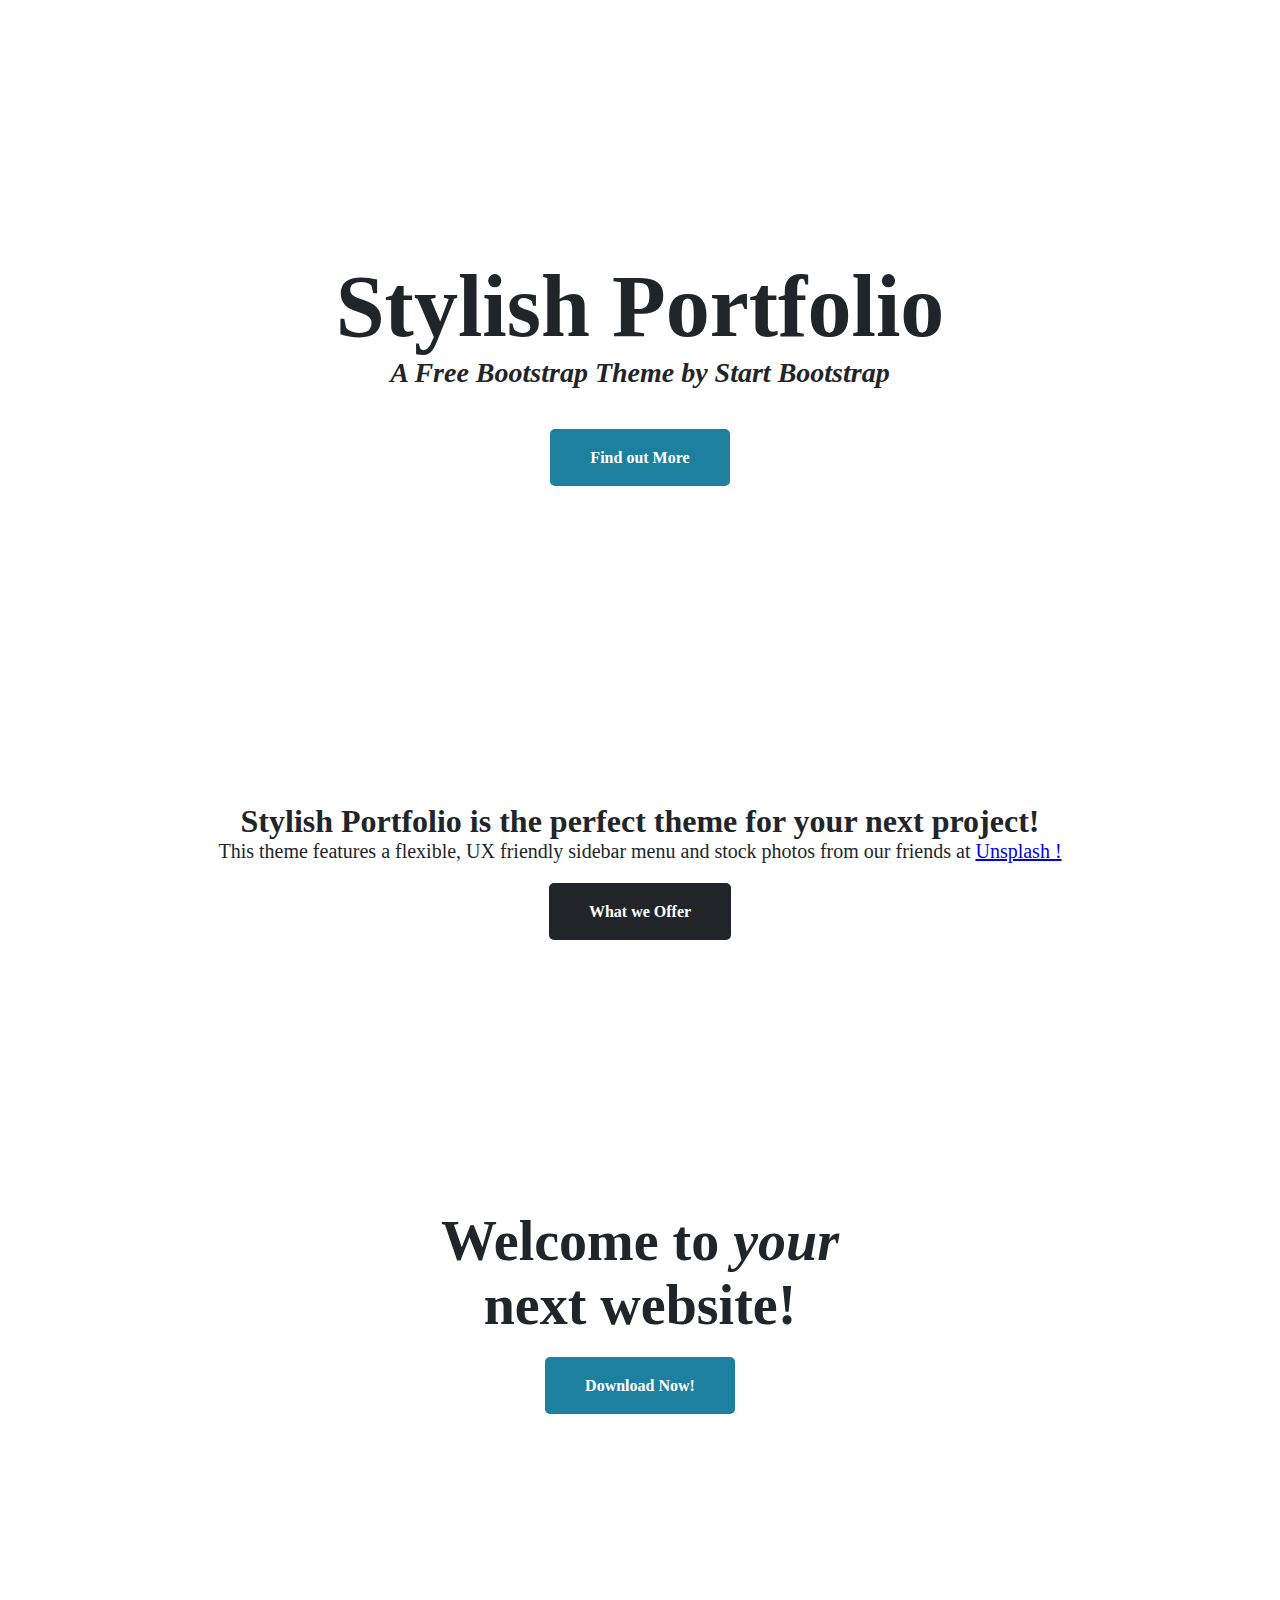
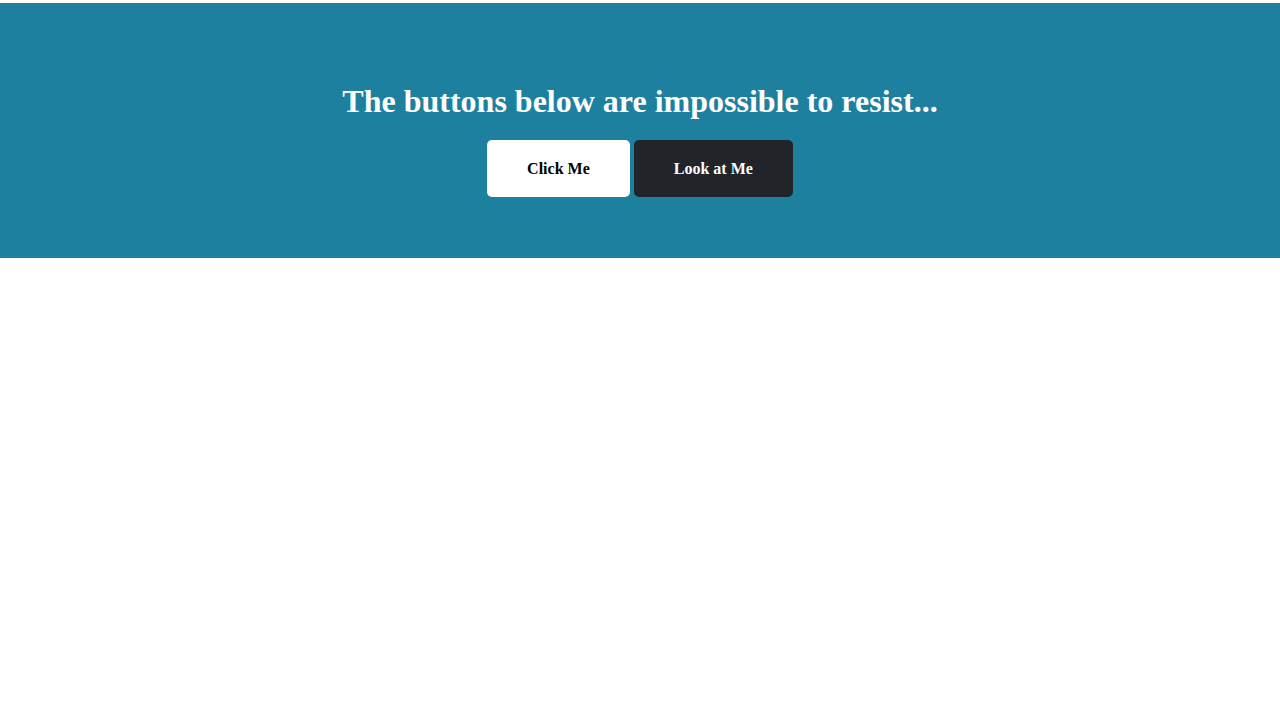
<file: Task1/Index.html>
<!DOCTYPE html>
<html lang="en">
<head>
    <meta charset="UTF-8">
    <meta http-equiv="X-UA-Compatible" content="IE=edge">
    <meta name="viewport" content="width=device-width, initial-scale=1.0">
    <title>Stylish-Portfolio</title>
    <link rel="stylesheet" href="style/style.css">
</head>
<body>
    <div id="First">
    <h1>Stylish Portfolio</h1>
    <h3><em>A Free Bootstrap Theme by Start Bootstrap</em></h3>
    <a href="">Find out More</a>
    </div>
    <div id="Second">
    <h2>Stylish Portfolio is the perfect theme for your next project!</h2>
    <p>  This theme features a flexible, UX friendly sidebar menu and stock photos from our friends at <a href="https://startbootstrap.com/previews/stylish-portfolio">Unsplash !</a> </p>
        <a class="second_btn" href="">What we Offer</a>
    </div>
    <div id="Third">
        <h3>Welcome to <em>your</em><br> next website!</h3>
        <a href="">Download Now!</a>
    </div>
    <div id="Fourth">
        <h4>The buttons below are impossible to resist...</h4>
        <a class="f_btn1" href="">Click Me</a>
        <a class="f_btn2" href="">Look at Me</a>
    </div>
    <div id="Map">
        <iframe src="https://www.google.com/maps/embed?pb=!1m18!1m12!1m3!1d3153.577813417929!2d-122.41934238436237!3d37.77649641983288!2m3!1f0!2f0!3f0!3m2!1i1024!2i768!4f13.1!3m3!1m2!1s0x8085809c6c8f4459%3A0xb10ed6d9b5050fa5!2sTwitter%20HQ!5e0!3m2!1sen!2s!4v1660949419525!5m2!1sen!2s" width="100%" height="450" style="border:0;" allowfullscreen="" loading="lazy" referrerpolicy="no-referrer-when-downgrade"></iframe>
    </div>
</body>
</html>
</file>
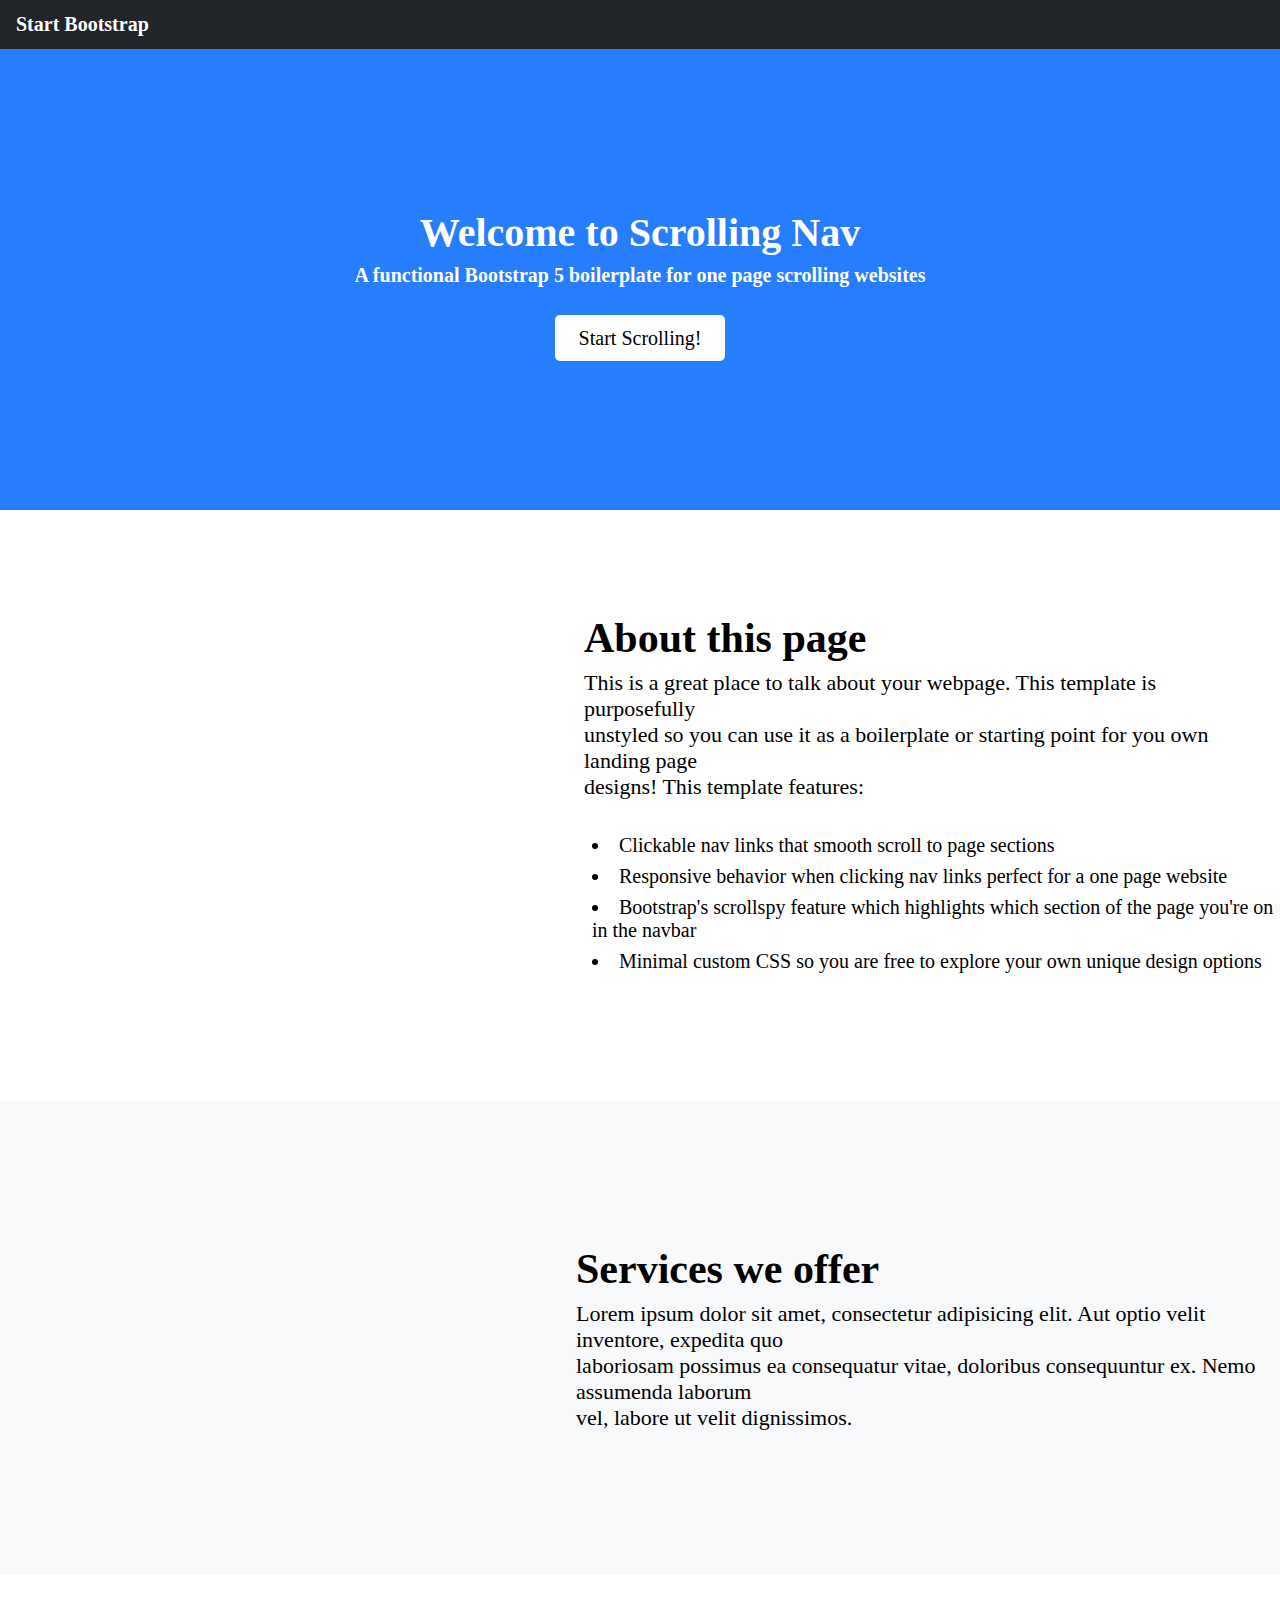
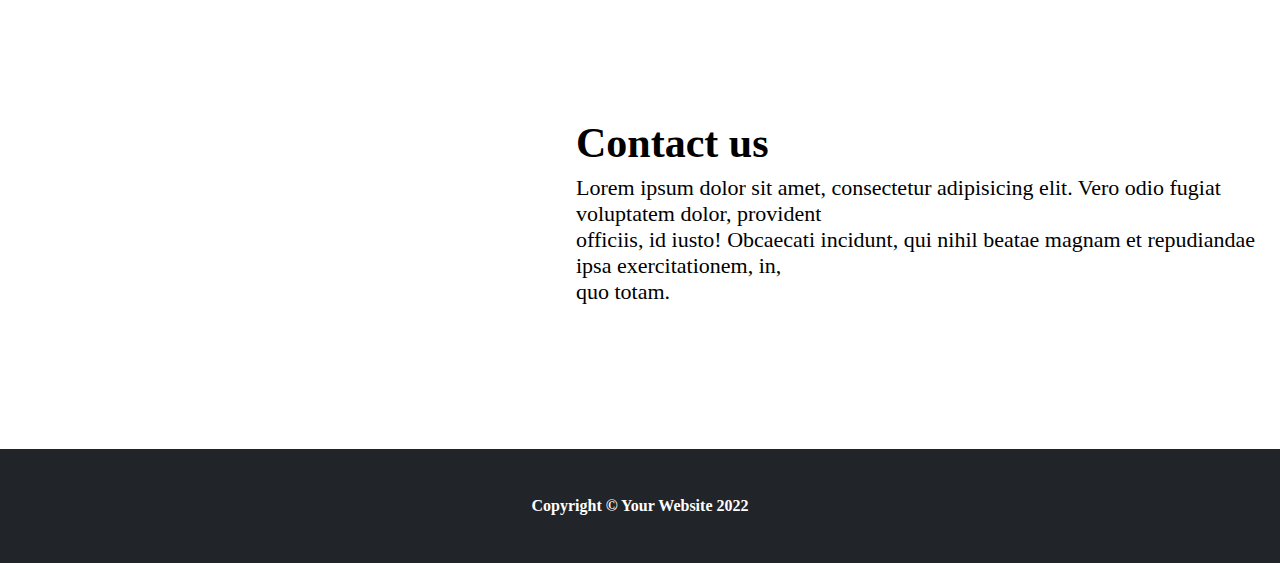
<file: Task2/index.html>
<!DOCTYPE html>
<html lang="en">
<head>
    <meta charset="UTF-8">
    <meta http-equiv="X-UA-Compatible" content="IE=edge">
    <meta name="viewport" content="width=device-width, initial-scale=1.0">
    <title>Adil </title>
    <link rel="stylesheet" href="style/style.css">
</head>
<body>
    <div id="First">
        <h1>Start Bootstrap</h1>
    </div>
    <div id="Second">
        <h1>Welcome to Scrolling Nav</h1>
        <h2>A functional Bootstrap 5 boilerplate for one page scrolling websites</h2>
        <a href="">Start Scrolling!</a>
    </div>
    <div id="Third">
        <h1>About this page</h1>
        <p>This is a great place to talk about your webpage. This template is purposefully <br> unstyled so you can use it as a boilerplate or starting point for you own landing page <br> designs! This template features:</p>
       
    </div>
    <div>
        <ul>
            <li> Clickable nav links that smooth scroll to page sections</li>
            <li>Responsive behavior when clicking nav links perfect for a one page website</li>
            <li>Bootstrap's scrollspy feature which highlights which section of the page you're on in the navbar</li>
            <li class="end_li">Minimal custom CSS so you are free to explore your own unique design options</li>
        </ul>
    </div>
    <div id="Fourth">
        <h1>Services we offer</h1>
        <p>Lorem ipsum dolor sit amet, consectetur adipisicing elit. Aut optio velit inventore, expedita quo <br> laboriosam possimus ea consequatur vitae, doloribus consequuntur ex. Nemo assumenda laborum <br> vel, labore ut velit dignissimos.</p>
    </div>
    <div id="Five">
        <h1>Contact us</h1>
        <p>Lorem ipsum dolor sit amet, consectetur adipisicing elit. Vero odio fugiat voluptatem dolor, provident <br> officiis, id iusto! Obcaecati incidunt, qui nihil beatae magnam et repudiandae ipsa exercitationem, in, <br> quo totam.</p>
    </div>
    <div id="End">
        <h1>Copyright © Your Website 2022</h1>
    </div>
</body>
</html>
</file>
<file: Task2/style/style.css>
*{
    margin: 0;
    padding: 0;
}
a{
    text-decoration: none;
}
#First{
    background-color: #212529;
    padding: 0.5rem 0;
    
}
 
#First h1{
    margin-left: 16px;
    color: #fff;
    
    padding: 5px 0;
    font-size: 20px;
}
#Second{
    background-color:#267DFD;
    padding: 10rem;
    text-align: center;
    
}
#Second h1{
    color:#fff ;
    font-size: 40px;
    margin-bottom: 0.5rem;
    font-style:inherit;

}
#Second h2{
    color: #fff;
    font-size: 20px;
    margin: 0 0 40px;
}
#Second a{
    color: black;
    background-color: #fff;
    font-size: 20px;
    padding: 12px 24px;
    border-radius: 5px;
}
#Third{
    
    padding: 1.5rem;
    background-color: #fff;
}
#Third h1{
    font-size: 42px;
    margin-left: 35rem;
    margin-top: 5rem;
    margin-bottom: 8px;
}
#Third p{
    margin-left: 35rem;
    font-size: 22px;
    margin-bottom: 10px;
}
ul li{
    list-style-position: inside;
    margin-left: 37rem;
    font-size: 20px;
    margin-bottom: 0.5rem;
    
}
ul .end_li{
    margin-bottom: 8rem;
}
#Fourth{
   background-color: #F8F9FA;
    padding: 1rem;
    
}
#Fourth h1{
    font-size: 42px;
    margin-left: 35rem;
    margin-top: 8rem;
    margin-bottom: 8px;
}
#Fourth p{

    margin-left: 35rem;
    font-size: 22px;
    margin-bottom: 8rem;
    
}
#Five{
    background-color: #fff;
    padding: 1rem;
}
#Five h1{
    font-size: 42px;
    margin-left: 35rem;
    margin-top: 8rem;
    margin-bottom: 8px;
}
#Five p{

    margin-left: 35rem;
    font-size: 22px;
    margin-bottom: 8rem;
    
}
#End{
    text-align: center;
    background-color: #212529;
    padding: 3rem;
}
#End h1{
color: #fff;
font-size: 16px;
}
</file>
<file: Task1/style/style.css>
*{
    margin: 0;
    padding: 0;

}
a{
    text-decoration: none;
}
#First{
    text-align: center;
    background-image: url(https://startbootstrap.github.io/startbootstrap-stylish-portfolio/assets/img/bg-masthead.jpg);
    padding: 16rem 0;
   background-attachment: fixed;
    background-size: cover;
}
#First h1{
color: #212529;
font-size: 88px;
}
#First h3{
    color: #212529;
    font-size: 28px;
    margin-bottom: 60px;
}
#First a{
    background-color: #1d809f;
    padding: 20px 40px;
    color: #fff;
    font-size: 1rem;
    border-radius: 5px;
    font-weight: bold;
    transition: .5s;
}
#First a:hover{
    background-color: #0d5e77;
    padding: 25px 50px;
}
#Second{
    text-align: center;
    padding: 5rem 0;
}
#Second h2{
font-size: 2rem;
color: #212529;
}
#Second p{
    font-size: 20px;
    color: #212529;
    margin-bottom: 40px;
}
#Second .second_btn{
    background-color: #212529;
    padding: 20px 40px;
    font-size: 1rem;
    border-radius: 5px;
    font-weight: bold;
    color: #fff;
}
#Second p a{
    text-decoration: underline;
}
#Third{
    text-align: center;
    background-image: url(https://startbootstrap.github.io/startbootstrap-stylish-portfolio/assets/img/bg-callout.jpg);
    padding: 13rem 0;
    background-size: cover;
    background-position: center;
    background-attachment: fixed;
}
#Third a{
    background-color: #1d809f;
    padding: 20px 40px;
    color: #fff;
    font-size: 1rem;
    border-radius: 5px;
    font-weight: bold;
    transition: .5s;
}
#Third a:hover{
    background-color: #0d5e77;
    padding: 25px 50px;
}
#Third h3{
    font-size: 56px;
    color: #212529;
    margin-bottom: 40px;
}
#Fourth{
    text-align: center;
    background-color: #1d809f;
    padding: 5rem;
}
#Fourth h4{
font-size: 2rem;
color: #fff;
margin-bottom: 40px;
}
.f_btn1{
    background-color: #fff;
    padding: 20px 40px;
    color: black;
    font-size: 1rem;
    border-radius: 5px;
    font-weight: bold;
    transition: .5s;
}
.f_btn2{
    background-color: #212529;
    padding: 20px 40px;
    color: #fff;
    font-size: 1rem;
    border-radius: 5px;
    font-weight: bold;
    transition: .5s;
}
.f_btn1:hover{
    background-color: #56595a;
    padding: 25px 50px;
}
.f_btn2:hover{
    background-color: #707475;
    padding: 25px 50px;
}
</file>
